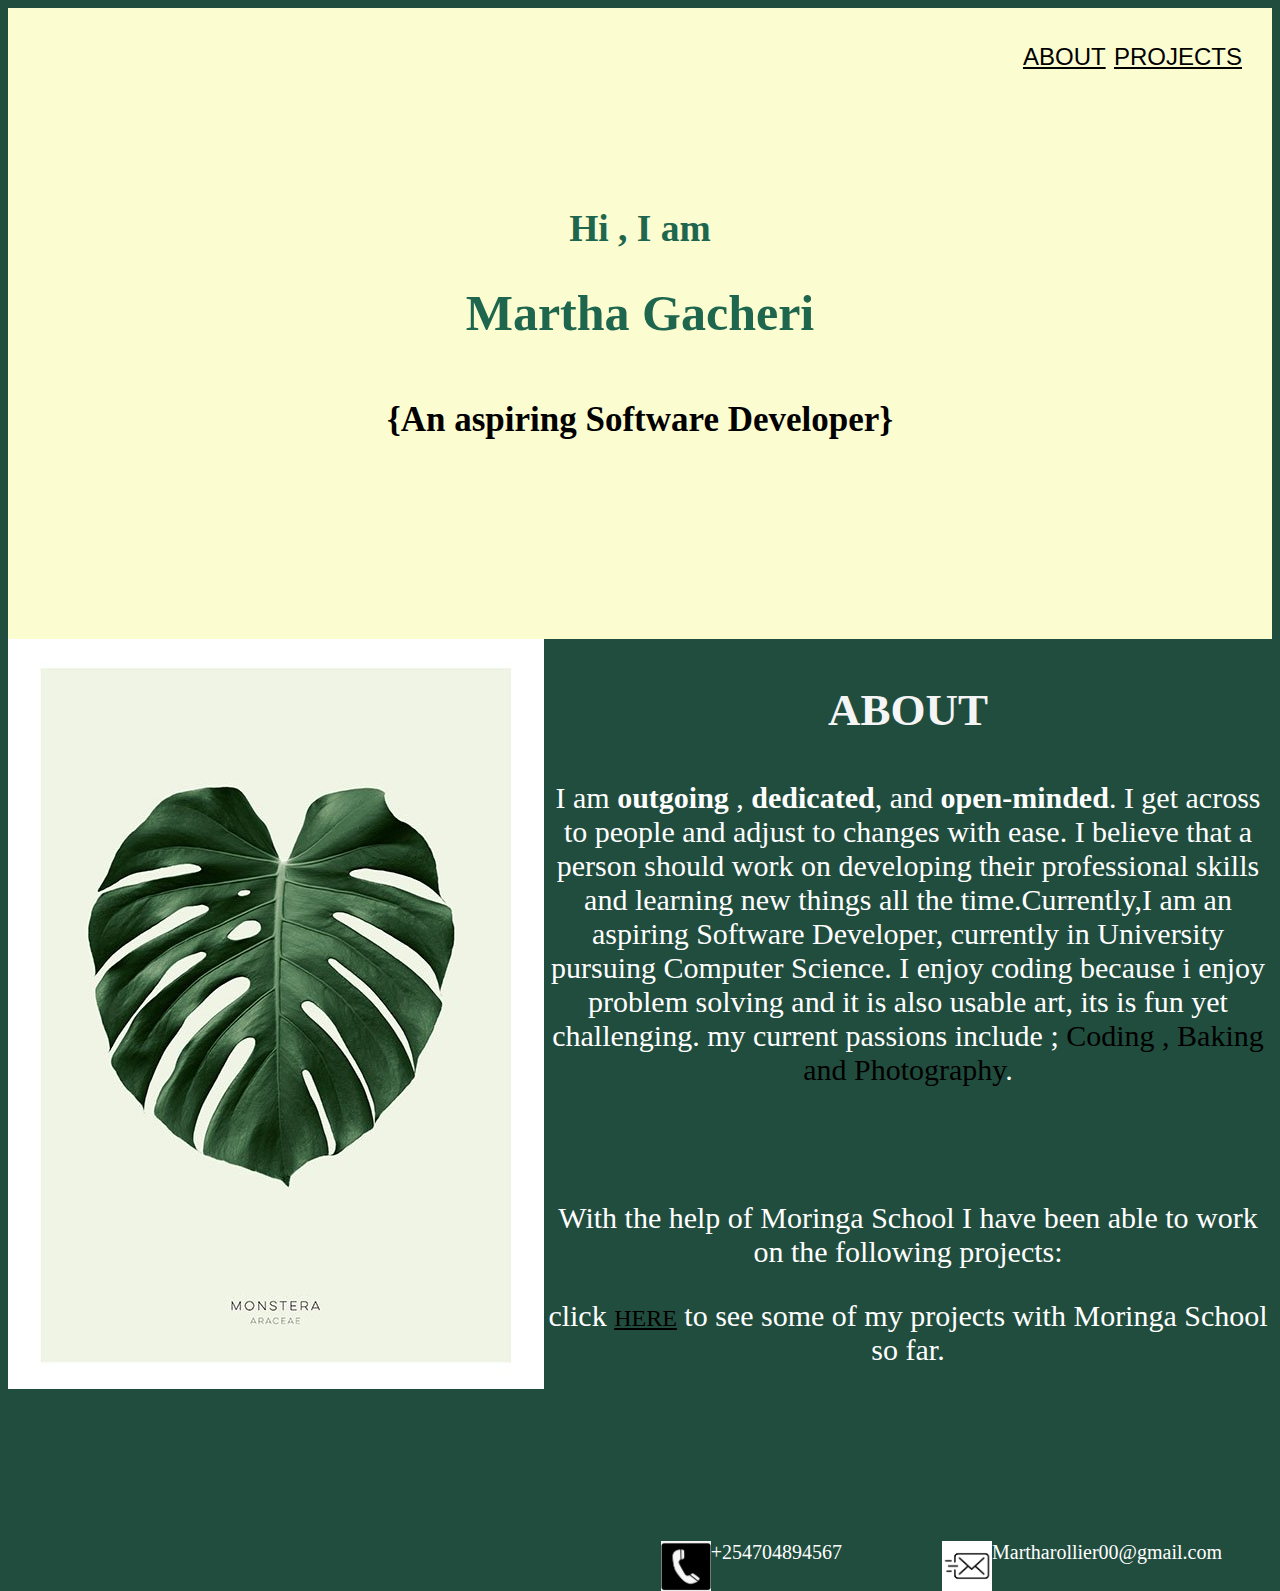
<file: index.html>
<!DOCTYPE html>
<html>

<head>
  <title>My Portfolio</title>
  <link rel="stylesheet" href="css/styles.css" type="text/css" media="all">
</head>
<body>
<div class="navbar">
  <a link href="about.html">ABOUT</a>
  <a link href="projects.html">PROJECTS</a>
</div>
<div class="header">
  <br>
  <br>
  <br>
  <br>
  <br>
  <br>
  <h2>Hi , I am </h2>
  <h1>Martha Gacheri</h1>
  <h5>{An aspiring Software Developer}</h5>
  <br>
  <br>
  <br>
  <br>
  <br>
</div>
<img src="images/indexpic.jpg">
<h3>ABOUT</h3>
<p>I am <b> outgoing </b>, <b>dedicated</b>, and <b>open-minded</b>. I get across to people and adjust to changes with
  ease. I believe that a
  person should work on developing their professional skills and learning new things all the time.Currently,I am an
  aspiring
  Software Developer, currently in University pursuing Computer Science. I enjoy coding because i
  enjoy problem solving and it is also usable art, its is fun yet challenging. my current passions include ;
  <span class="interests">Coding , Baking and Photography</span>.
</p>
<br>
<br>
<br>
<div id="projects">
  <p>With the help of Moringa School I have been able to work on the following projects:</p>
  <p>click <a href="projects.html"><span>HERE</span></a> to see some of my projects with Moringa School so far.</p>
</div>
<br>
<br>
<br>
<br>
<br>
<br>
<br>
<br>
<div class="contact">
  <img src="images/email.png" width="50" height="50">
  <email:Martharollier00@gmail class="com">Martharollier00@gmail.com</Martharollier00@gmail> <br>
</div>
<div class="phone">
  <img src="images/telephone.png" width="50" height="50">
  <telephone>+254704894567</telephone>
</div>



</body>

</html>
</file>
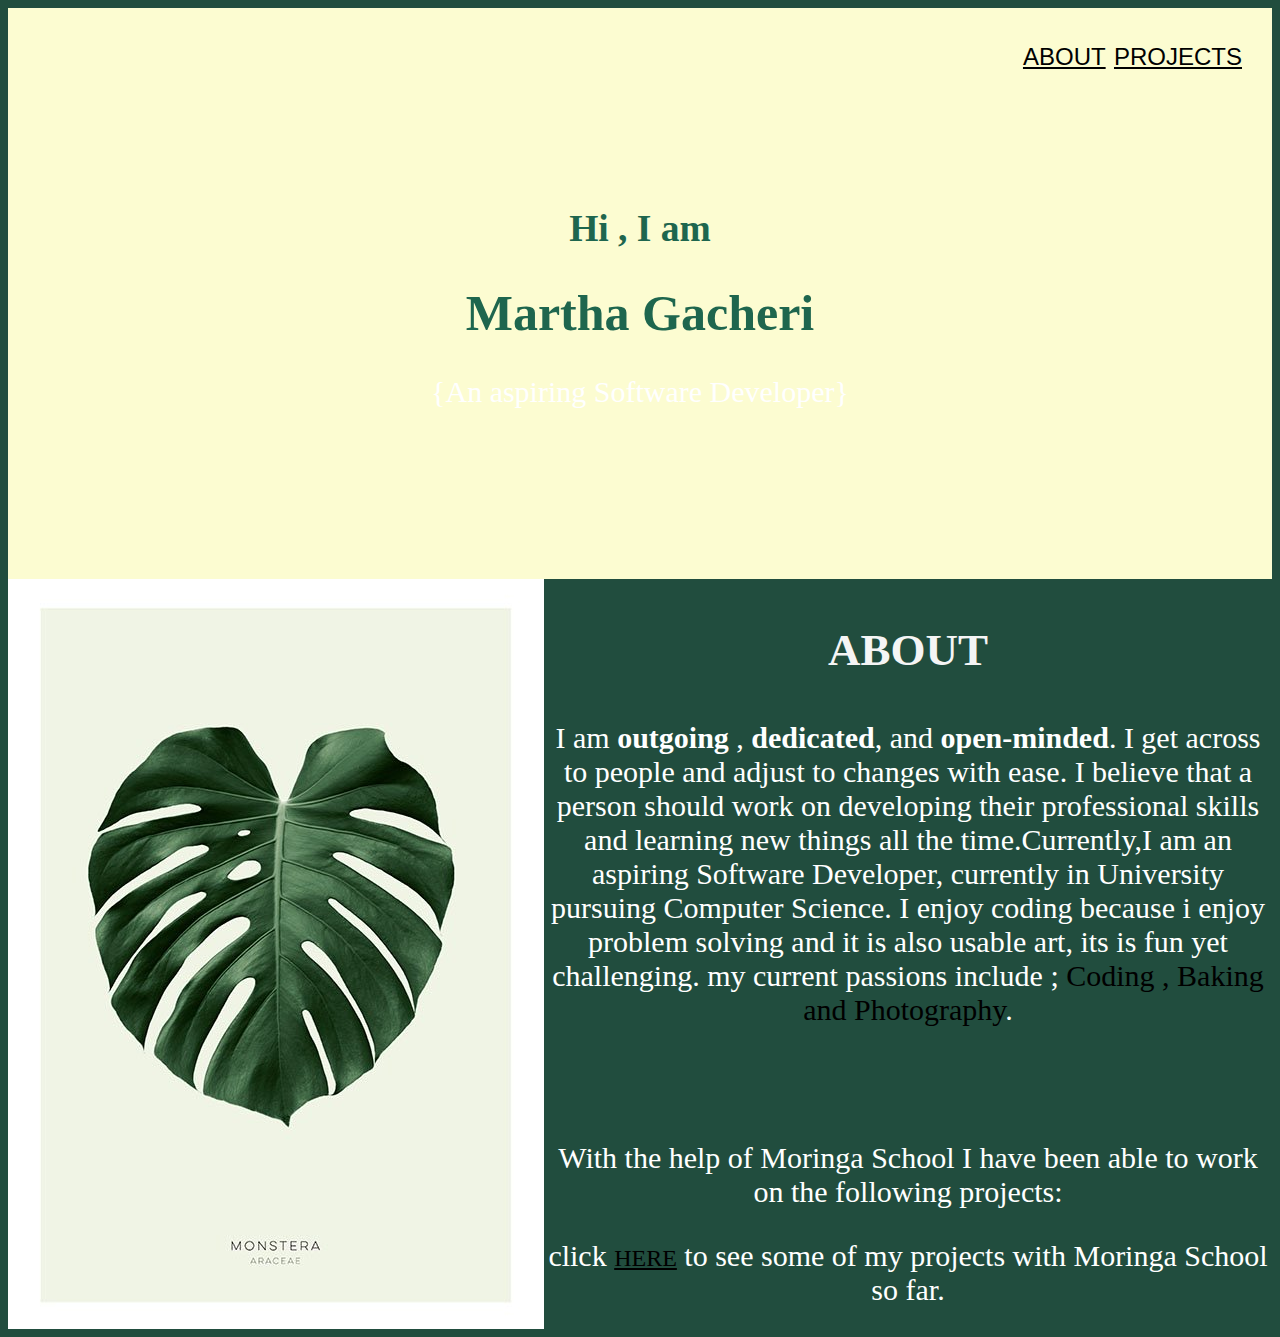
<file: about.html>
<!DOCTYPE html>
<html>

<head>
  <title>My Portfolio</title>
  <link rel="stylesheet" href="css/styles.css" type="text/css" media="all">
</head>
<div class="navbar">
  <a link href="about.html">ABOUT</a>
  <a link href="projects.html">PROJECTS</a>
</div>
<div class="header">
  <br>
  <br>
  <br>
  <br>
  <br>
  <br>
  <h2>Hi , I am </h2>
  <h1>Martha Gacheri</h1>
  <p>{An aspiring Software Developer}</p>
  <br>
  <br>
  <br>
  <br>
  <br>
</div>
<img src="images/indexpic.jpg">
<h3>ABOUT</h3>
<p>I am <b> outgoing </b>, <b>dedicated</b>, and <b>open-minded</b>. I get across to people and adjust to changes with
  ease. I believe that a
  person should work on developing their professional skills and learning new things all the time.Currently,I am an
  aspiring
  Software Developer, currently in University pursuing Computer Science. I enjoy coding because i
  enjoy problem solving and it is also usable art, its is fun yet challenging. my current passions include ;
  <span class="interests">Coding , Baking and Photography</span>.
</p>
<br>
<br>
<br>
<div id="projects">
  <p>With the help of Moringa School I have been able to work on the following projects:</p>
  <p>click <a href="projects.html"><span>HERE</span></a> to see some of my projects with Moringa School so far.</p>
</div>

<body>

</body>

</html>
</file>
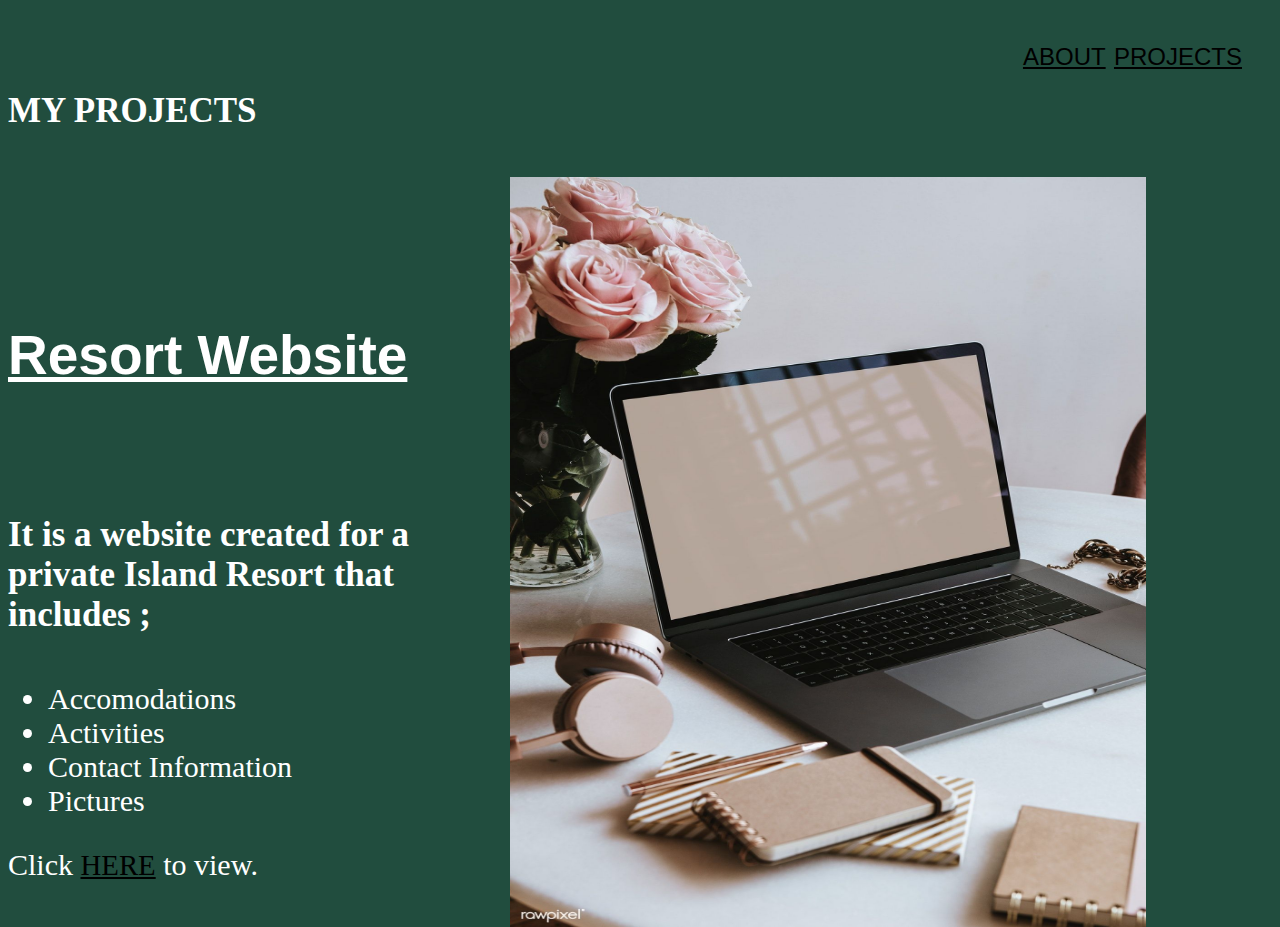
<file: projects.html>
<!DOCTYPE html>
<html>

<head>
  <title>projects</title>
  <link rel="stylesheet" href="css/styles.css" type="text/css" media="all">
</head>

<body>
  <div class="navbar">
    <a link href="about.html">ABOUT</a>
    <a link href="projects.html">PROJECTS</a>
  </div>
  <br>
  <br>
  <h4>MY PROJECTS</h4>
  <div class="image"><img src="images/project image.jpg" width="636px" height="750px"></div>
  <br>
  <div class="project">
    <h6><u> Resort Website</u></h6>
    <h4>It is a website created for a private Island Resort that includes ;</h4>
    <ul>
      <li>Accomodations</li>
      <li>Activities</li>
      <li>Contact Information </li>
      <li>Pictures</li>
    </ul>
  </div>
  <div id="link">Click <a href="https://gacheri7.github.io/resort-website/"><span class="link">HERE</span></a> to view.
  </div>


</body>

</html>
</file>
<file: css/styles.css>
.navbar{
  font-family: sans-serif;
  font-size: 30px;
  float: right;
  border: 2px;
  padding: 10px;
  margin: 20px;
}
.header{
  background-color: rgb(252, 252, 209);
  text-align: center;
  font-family: inherit;
  font-size: 25px;
  color: rgb(30, 102, 78);
 
}
img{
  float: left;
}
h3{
  text-align: center;
  font-size: 45px;
  color: whitesmoke;
}
body{
  background-color: rgb(33, 77, 62);
}
p{
  text-align: center;
  color: white;
  font-size: 30px;
}
.project{
  text-align: left;
}
h4{
  color: white;
  text-align: left;
  font-size: 35px;
  font-family: inherit;
}
h5{
  color:black;
  text-align: center;
  font-size: 35px;
} 
h6{
  color: white;
  font-size: 55px;
  font-family: -apple-system, BlinkMacSystemFont, 'Segoe UI', Roboto, Oxygen, Ubuntu, Cantarell, 'Open Sans', 'Helvetica Neue', sans-serif;
  text-align: left;
}
ul{
  text-align: center;
  color: white;
  font-size: 30px;
}
li{
  text-align: left;
}
a{
  font-size: x-large;
  color: black;
}
.interests{
  color:black;
}
#link{
  text-align: left;
  color: white;
  font-size: 30px;
}
.link{
  color: black;
  font-size: larger;
}
.project{
  float left: ;
}
.image{
  float: right;
  padding-right: 10%;
}
.contact{
  font-size: 20px;
  font-family: Georgia, 'Times New Roman', Times, serif;
  color: white;
  float:right;
  padding-right: 50px;
}
.phone{
  font-size: 20px;
  font-family: Georgia, 'Times New Roman', Times, serif;
  color: white;
  float: right;
  padding-right: 100px;
}
</file>
